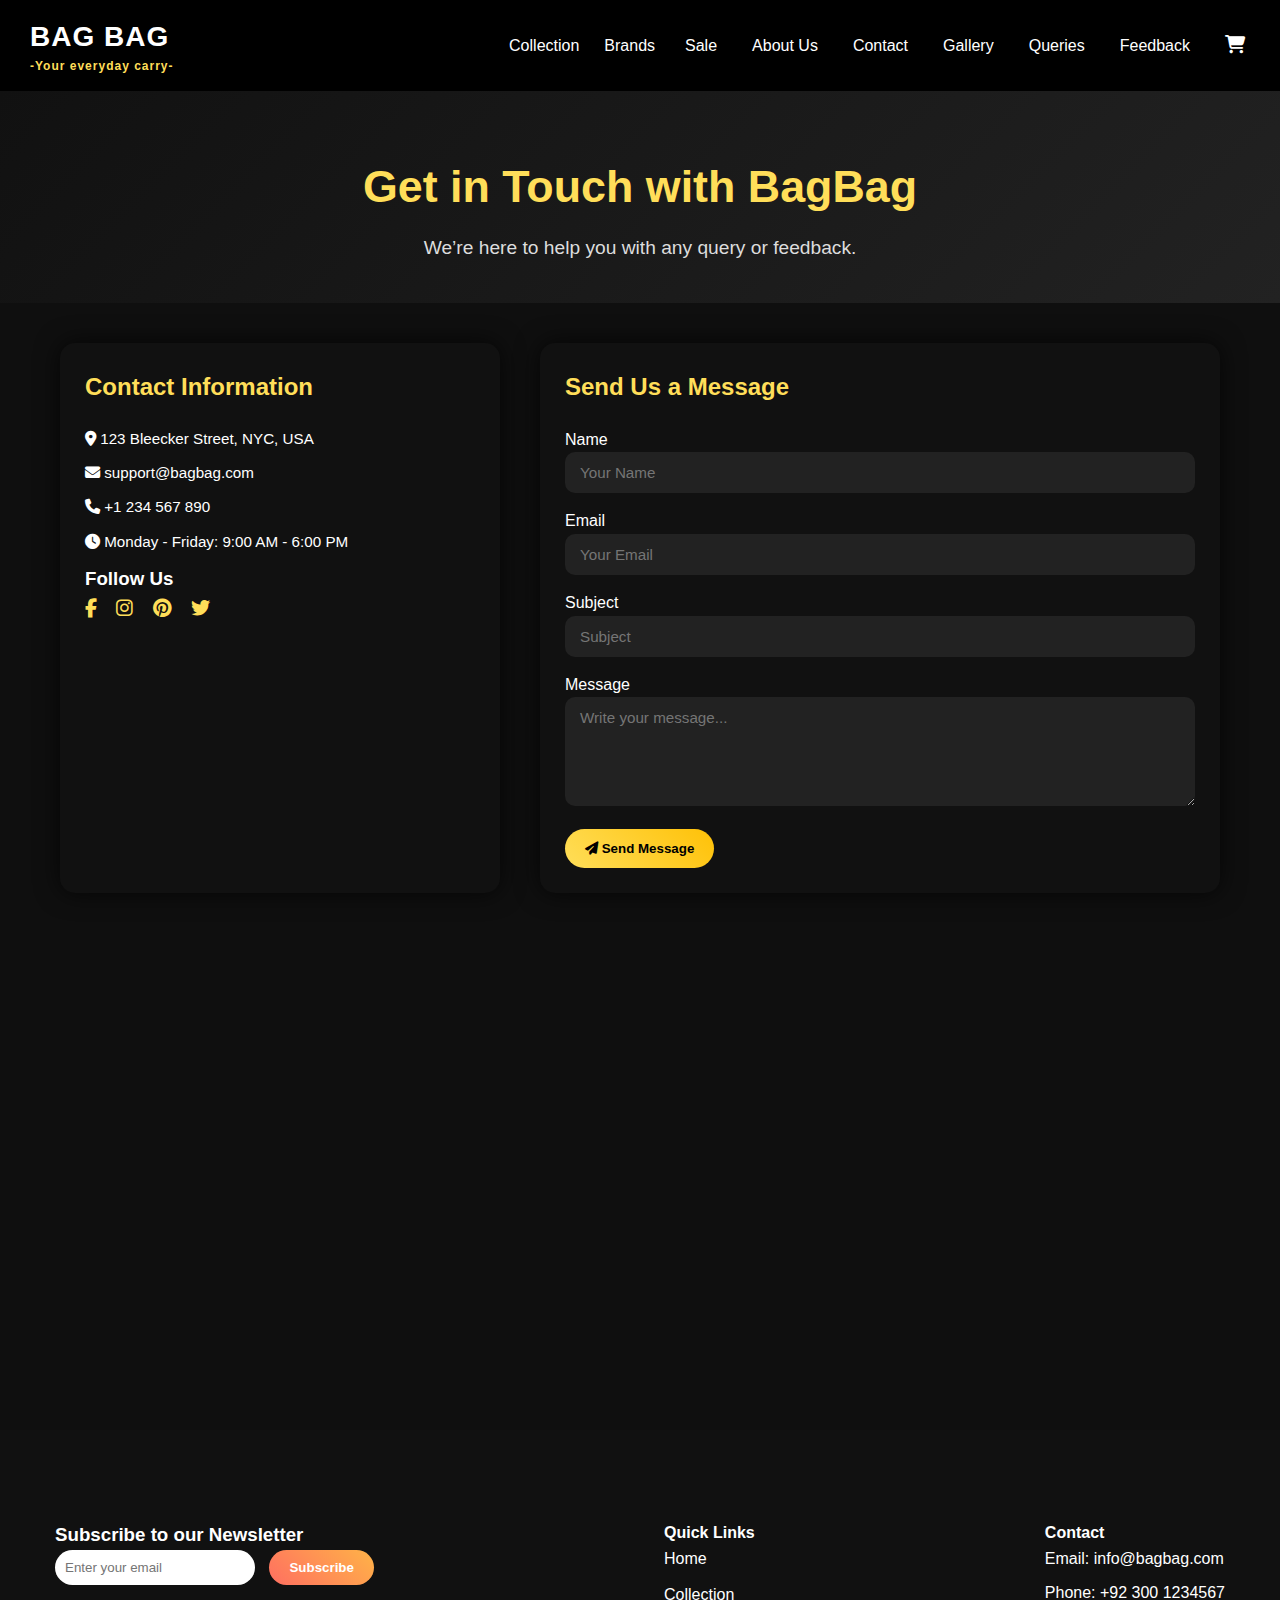
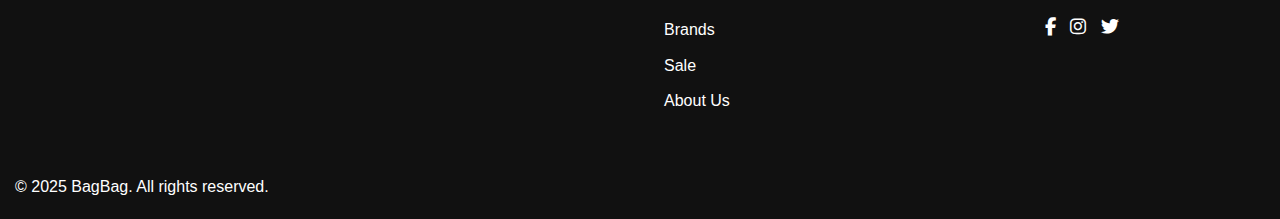
<file: .github/workflows/e-project2/contactus.html>
<!DOCTYPE html>
<html lang="en">
<head>
  <meta charset="UTF-8">
  <meta name="viewport" content="width=device-width, initial-scale=1.0">
  <title>BagBag - Your Everyday Carry</title>
  <link rel="stylesheet" href="style.css">
  <link rel="stylesheet" href="contactus.css">
  <link rel="stylesheet" href="https://cdnjs.cloudflare.com/ajax/libs/font-awesome/6.4.0/css/all.min.css">
</head>
<body>

<!-- ===== NAVBAR ===== -->
<header>
  <nav class="nav">
    <div class="main-logo">
      <a href="#">BAG BAG <span class="sub-logo">-Your everyday carry-</span></a>
    </div>
    <div id="hamburger">☰</div>
    <ul class="nav-links">
      <li class="dropdown">Collection
        <ul class="dropdown-menu">
          <li class="sub-dropdown"><a href="#">Women</a>
            <ul class="sub-menu">
              <li><a href="#">View All</a></li>
              <li><a href="#">Shoulder Bag</a></li>
              <li><a href="#">Tote Bags</a></li>
              <li><a href="#">Crossbody Bag</a></li>
              <li><a href="#">Clutches</a></li>
            </ul>
          </li>
          <li class="sub-dropdown"><a href="#">Men</a>
            <ul class="sub-menu">
              <li><a href="#">Backpacks</a></li>
              <li><a href="#">Messenger Bag</a></li>
              <li><a href="#">All</a></li>
            </ul>
          </li>
          <li><a href="#">Laptop Bags</a></li>
          <li><a href="#">Kids Bags</a></li>
          <li><a href="#">Traveling Bags</a></li>
        </ul>
      </li>
      <li class="dropdown2">Brands
        <ul class="dropdown-menu2">
          <li><a href="#">Tourister</a></li>
          <li><a href="#">Chanel</a></li>
          <li><a href="#">Gucci</a></li>
        </ul>
      </li>
      <li><a href="sale.html">Sale</a></li>
      <li><a href="#about">About Us</a></li>
      <li><a href="#">Contact</a></li>
      <li><a href="gallery.html">Gallery</a></li>
      <li><a href="queires.html">Queries</a></li>
      <li><a href="feedback.html">Feedback</a></li>
      <li class="cart"><a href="#"><i class="fa fa-shopping-cart"></i></a></li>
    </ul>
  </nav>
</header>
<!-- ===== HERO SECTION ===== -->
<section class="contact-hero">
    <h1>Get in Touch with BagBag</h1>
    <p>We’re here to help you with any query or feedback.</p>
</section>

<!-- ===== CONTACT INFO + FORM ===== -->
<section class="contact-container">
    
    <!-- Contact Details -->
    <div class="contact-details">
        <h2>Contact Information</h2>
        <p><i class="fas fa-map-marker-alt"></i> 123 Bleecker Street, NYC, USA</p>
        <p><i class="fas fa-envelope"></i> support@bagbag.com</p>
        <p><i class="fas fa-phone"></i> +1 234 567 890</p>
        <p><i class="fas fa-clock"></i> Monday - Friday: 9:00 AM - 6:00 PM</p>

        <h3>Follow Us</h3>
        <div class="social-links">
            <a href="#"><i class="fab fa-facebook-f"></i></a>
            <a href="#"><i class="fab fa-instagram"></i></a>
            <a href="#"><i class="fab fa-pinterest"></i></a>
            <a href="#"><i class="fab fa-twitter"></i></a>
        </div>
    </div>

    <!-- Contact Form -->
    <div class="contact-form">
        <h2>Send Us a Message</h2>
        <form onsubmit="return validateContactForm()">
            <label>Name</label>
            <input type="text" id="name" placeholder="Your Name" required>

            <label>Email</label>
            <input type="email" id="email" placeholder="Your Email" required>

            <label>Subject</label>
            <input type="text" id="subject" placeholder="Subject" required>

            <label>Message</label>
            <textarea id="message" rows="5" placeholder="Write your message..." required></textarea>

            <button type="submit"><i class="fas fa-paper-plane"></i> Send Message</button>
        </form>
    </div>
</section>

<!-- ===== GOOGLE MAP ===== -->
<section class="map">
    <iframe 
        src="https://www.google.com/maps/embed?pb=!1m18!1m12!1m3!1d3023.534920733861!2d-73.99802458459284!3d40.72951377932839!2m3!1f0!2f0!3f0!3m2!
        1i1024!2i768!4f13.1!3m3!1m2!1s0x89c259af18d5b1df%3A0xa18d06a8a9c91c71!2s123%20Bleecker%20St%2C%20New%20York%2C%20NY%2010012!5e0!3m2!1sen!2sus!4v1692123456789!5m2!1sen!2sus" 
        width="100%" height="400" style="border:0;" allowfullscreen="" loading="lazy">
    </iframe>
</section>
<!-- ===== FOOTER ===== -->
<footer>
  <div class="container footer-container">
    <div class="newsletter">
      <h3>Subscribe to our Newsletter</h3>
      <input type="email" placeholder="Enter your email">
      <button>Subscribe</button>
    </div>
    <div class="footer-links">
      <h4>Quick Links</h4>
      <ul>
        <li><a href="#">Home</a></li>
        <li><a href="#">Collection</a></li>
        <li><a href="#">Brands</a></li>
        <li><a href="#">Sale</a></li>
        <li><a href="#">About Us</a></li>
      </ul>
    </div>
    <div class="footer-contact">
      <h4>Contact</h4>
      <p>Email: info@bagbag.com</p>
      <p>Phone: +92 300 1234567</p>
      <div class="social-icons">
        <a href="#"><i class="fab fa-facebook-f"></i></a>
        <a href="#"><i class="fab fa-instagram"></i></a>
        <a href="#"><i class="fab fa-twitter"></i></a>
      </div>
    </div>
  </div>
  <p class="copyright">© 2025 BagBag. All rights reserved.</p>
</footer>
<script src="contact.js"></script>
<script src="script.js"></script>
</body>
</html>
</file>
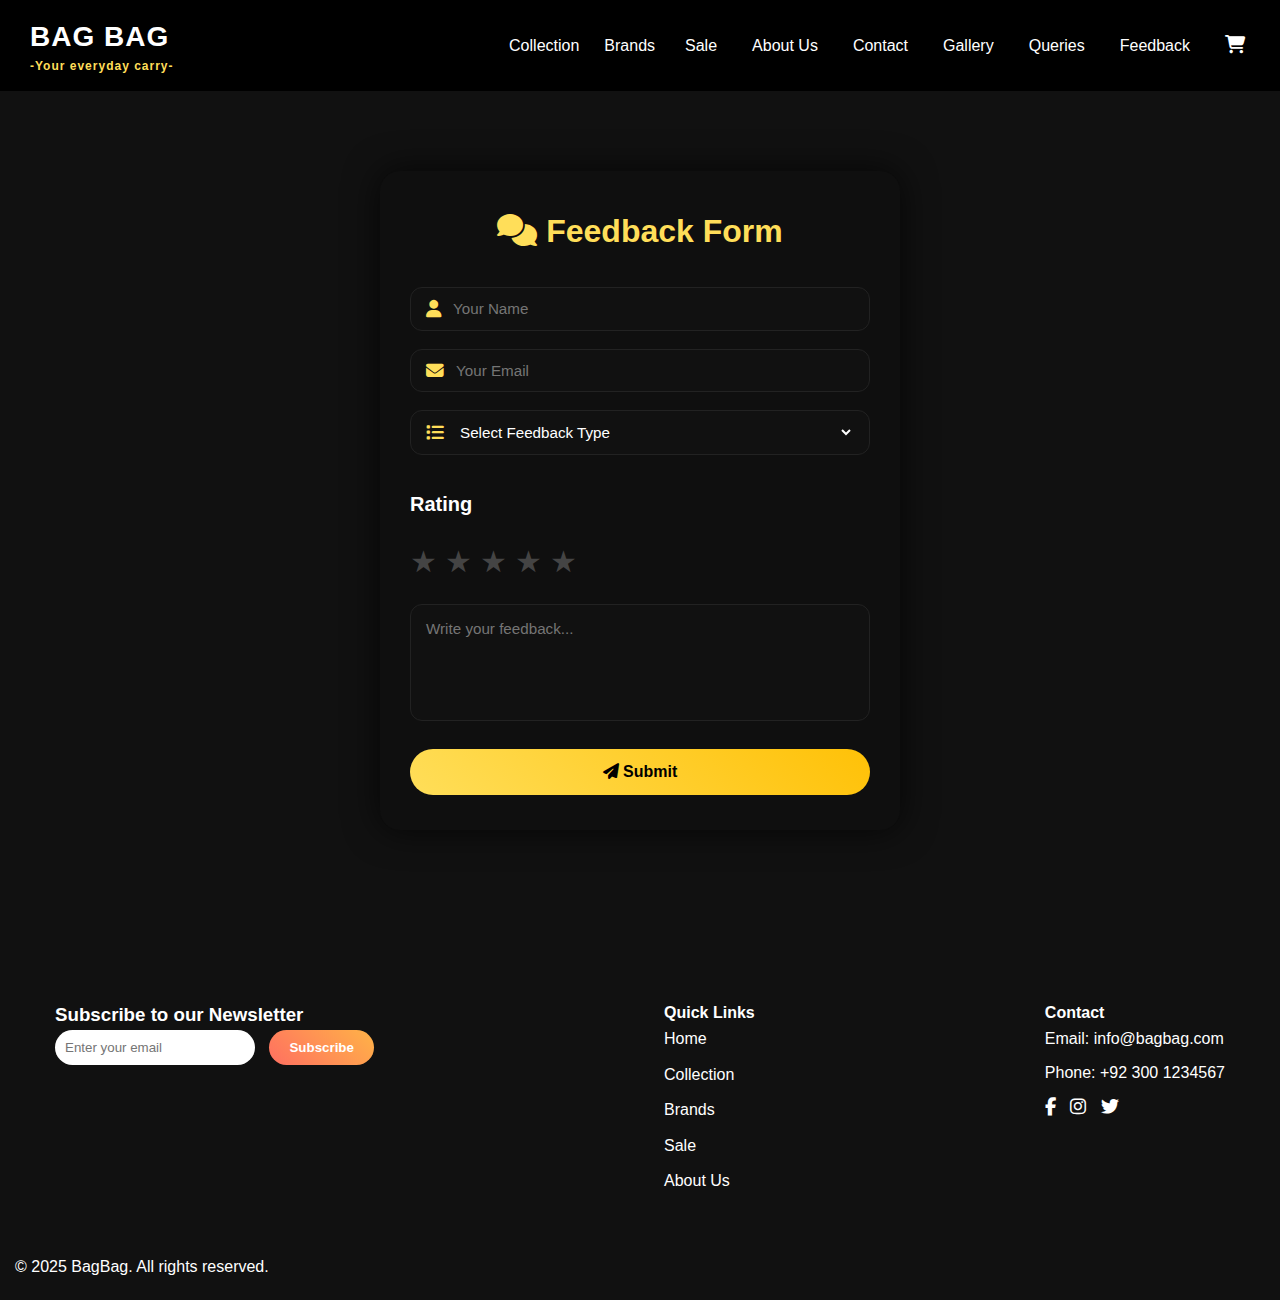
<file: .github/workflows/e-project2/feedback.html>
<!DOCTYPE html>
<html lang="en">
<head>
  <meta charset="UTF-8">
  <meta name="viewport" content="width=device-width, initial-scale=1.0">
  <title>BagBag - Your Everyday Carry</title>
  <link rel="stylesheet" href="style.css">
  <link rel="stylesheet" href="https://cdnjs.cloudflare.com/ajax/libs/font-awesome/6.4.0/css/all.min.css">
  <link rel="stylesheet" href="feedback.css">
</head>
<body>

<!-- ===== NAVBAR ===== -->
<header>
  <nav class="nav">
    <div class="main-logo">
      <a href="#">BAG BAG <span class="sub-logo">-Your everyday carry-</span></a>
    </div>
    <div id="hamburger">☰</div>
    <ul class="nav-links">
      <li class="dropdown">Collection
        <ul class="dropdown-menu">
          <li class="sub-dropdown"><a href="#">Women</a>
            <ul class="sub-menu">
              <li><a href="#">View All</a></li>
              <li><a href="#">Shoulder Bag</a></li>
              <li><a href="#">Tote Bags</a></li>
              <li><a href="#">Crossbody Bag</a></li>
              <li><a href="#">Clutches</a></li>
            </ul>
          </li>
          <li class="sub-dropdown"><a href="#">Men</a>
            <ul class="sub-menu">
              <li><a href="#">Backpacks</a></li>
              <li><a href="#">Messenger Bag</a></li>
              <li><a href="#">All</a></li>
            </ul>
          </li>
          <li><a href="#">Laptop Bags</a></li>
          <li><a href="#">Kids Bags</a></li>
          <li><a href="#">Traveling Bags</a></li>
        </ul>
      </li>
      <li class="dropdown2">Brands
        <ul class="dropdown-menu2">
          <li><a href="#">Tourister</a></li>
          <li><a href="#">Chanel</a></li>
          <li><a href="#">Gucci</a></li>
        </ul>
      </li>
      <li><a href="sale.html">Sale</a></li>
      <li><a href="#about">About Us</a></li>
      <li><a href="#">Contact</a></li>
      <li><a href="gallery.html">Gallery</a></li>
      <li><a href="queires.html">Queries</a></li>
      <li><a href="feedback.html">Feedback</a></li>
      <li class="cart"><a href="#"><i class="fa fa-shopping-cart"></i></a></li>
    </ul>
  </nav>
</header>
<!-- Feedback -->
 <div class="feedback-wrapper">

    <div class="feedback-title"><i class="fa-solid fa-comments"></i> Feedback Form</div>

    <form class="feedback-form" onsubmit="return submitFeedback();">

        <div class="input-group">
            <i class="fa-solid fa-user"></i>
            <input type="text" id="name" placeholder="Your Name" required>
        </div>

        <div class="input-group">
            <i class="fa-solid fa-envelope"></i>
            <input type="email" id="email" placeholder="Your Email" required>
        </div>

        <div class="input-group">
            <i class="fa-solid fa-list"></i>
            <select id="type" required>
                <option disabled selected>Select Feedback Type</option>
                <option>Website Experience</option>
                <option>Product Quality</option>
                <option>Delivery Experience</option>
                <option>Customer Service</option>
                <option>Other</option>
            </select>
        </div>

        <label style="font-size:20px; margin-top:15px;"><b>Rating</b></label>
        <div class="stars">
            <span class="star" onclick="rate(1)">★</span>
            <span class="star" onclick="rate(2)">★</span>
            <span class="star" onclick="rate(3)">★</span>
            <span class="star" onclick="rate(4)">★</span>
            <span class="star" onclick="rate(5)">★</span>
        </div>

        <textarea id="message" rows="5" placeholder="Write your feedback..." required></textarea>

        <button class="feedback-btn"><i class="fa-solid fa-paper-plane"></i> Submit</button>

    </form>

</div>
<!-- Feedbackend -->
 
<!-- ===== FOOTER ===== -->
<footer>
  <div class="container footer-container">
    <div class="newsletter">
      <h3>Subscribe to our Newsletter</h3>
      <input type="email" placeholder="Enter your email">
      <button>Subscribe</button>
    </div>
    <div class="footer-links">
      <h4>Quick Links</h4>
      <ul>
        <li><a href="#">Home</a></li>
        <li><a href="#">Collection</a></li>
        <li><a href="#">Brands</a></li>
        <li><a href="#">Sale</a></li>
        <li><a href="#">About Us</a></li>
      </ul>
    </div>
    <div class="footer-contact">
      <h4>Contact</h4>
      <p>Email: info@bagbag.com</p>
      <p>Phone: +92 300 1234567</p>
      <div class="social-icons">
        <a href="#"><i class="fab fa-facebook-f"></i></a>
        <a href="#"><i class="fab fa-instagram"></i></a>
        <a href="#"><i class="fab fa-twitter"></i></a>
      </div>
    </div>
  </div>
  <p class="copyright">© 2025 BagBag. All rights reserved.</p>
</footer>

<script src="script.js"></script>
</body>
</html>
</file>
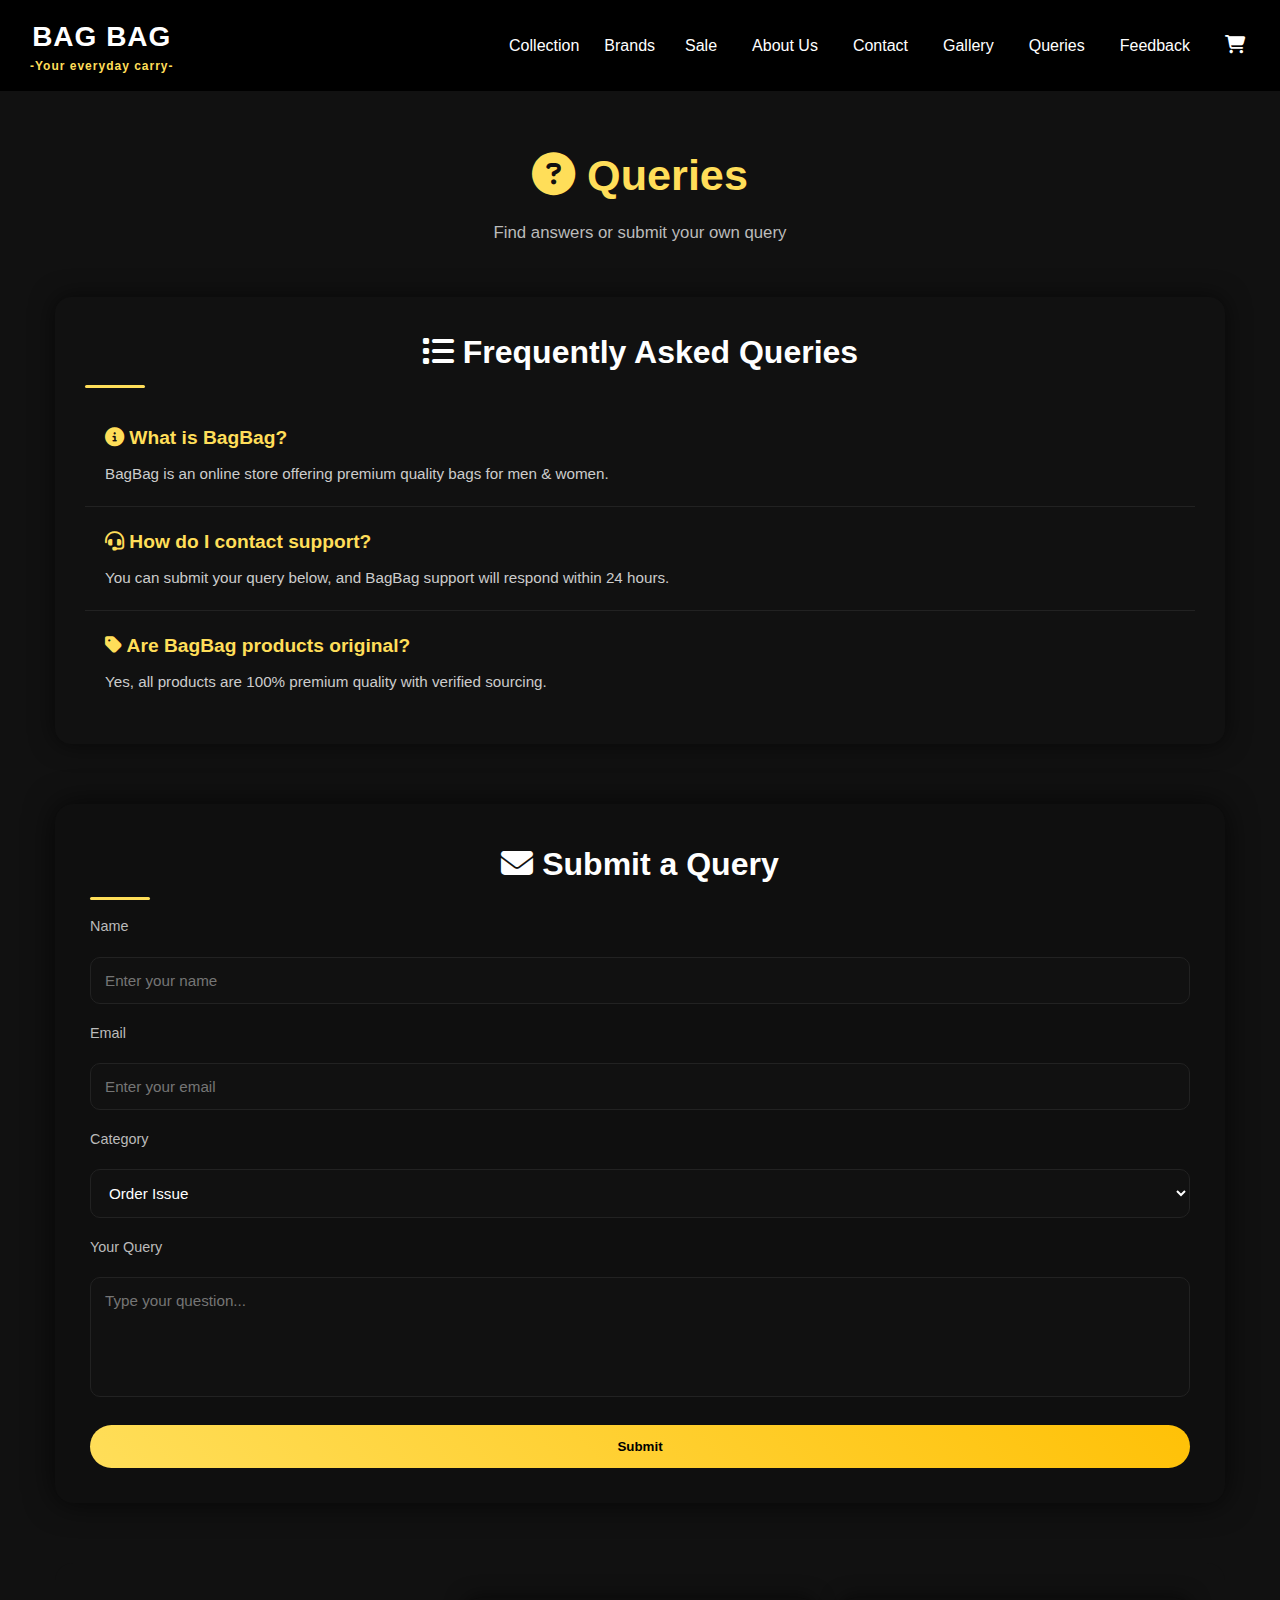
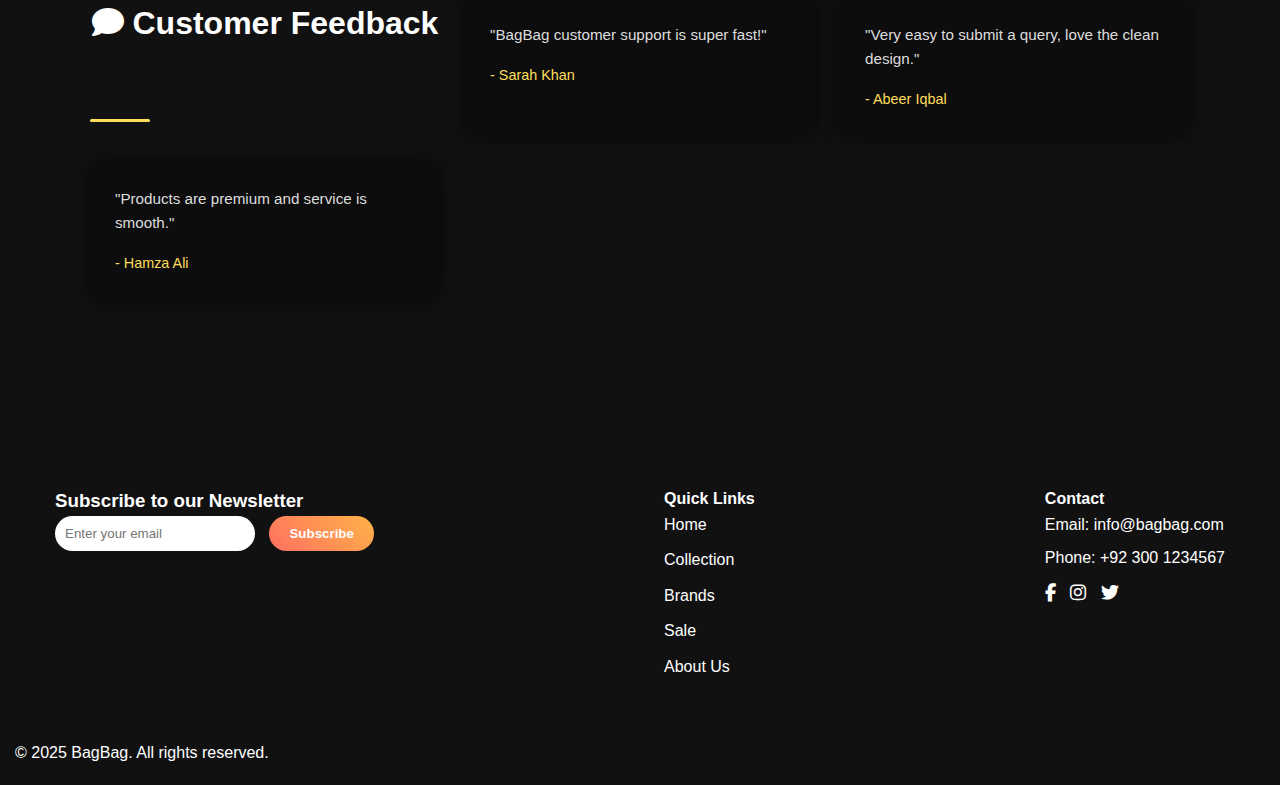
<file: .github/workflows/e-project2/queires.html>
<!DOCTYPE html>
<html lang="en">
<head>
    <meta charset="UTF-8">
    <meta name="viewport" content="width=device-width, initial-scale=1.0">
    <title>Document</title>
</head>
<link rel="stylesheet" href="queroes.css">
 <link rel="stylesheet" href="style.css">
  <link rel="stylesheet" href="https://cdnjs.cloudflare.com/ajax/libs/font-awesome/6.4.0/css/all.min.css">
<body>
    <!-- ===== NAVBAR ===== -->
<header>
  <nav class="nav">
    <div class="main-logo">
      <a href="#">BAG BAG <span class="sub-logo">-Your everyday carry-</span></a>
    </div>
    <div id="hamburger">☰</div>
    <ul class="nav-links">
      <li class="dropdown">Collection
        <ul class="dropdown-menu">
          <li class="sub-dropdown"><a href="#">Women</a>
            <ul class="sub-menu">
              <li><a href="#">View All</a></li>
              <li><a href="#">Shoulder Bag</a></li>
              <li><a href="#">Tote Bags</a></li>
              <li><a href="#">Crossbody Bag</a></li>
              <li><a href="#">Clutches</a></li>
            </ul>
          </li>
          <li class="sub-dropdown"><a href="#">Men</a>
            <ul class="sub-menu">
              <li><a href="#">Backpacks</a></li>
              <li><a href="#">Messenger Bag</a></li>
              <li><a href="#">All</a></li>
            </ul>
          </li>
          <li><a href="#">Laptop Bags</a></li>
          <li><a href="#">Kids Bags</a></li>
          <li><a href="#">Traveling Bags</a></li>
        </ul>
      </li>
      <li class="dropdown2">Brands
        <ul class="dropdown-menu2">
          <li><a href="#">Tourister</a></li>
          <li><a href="#">Chanel</a></li>
          <li><a href="#">Gucci</a></li>
        </ul>
      </li>
      <li><a href="#">Sale</a></li>
      <li><a href="#about">About Us</a></li>
      <li><a href="#">Contact</a></li>
      <li><a href="gallery.html">Gallery</a></li>
      <li><a href="queires.html">Queries</a></li>
      <li><a href="feedback.html">Feedback</a></li>
      <li class="cart"><a href="#"><i class="fa fa-shopping-cart"></i></a></li>
    </ul>
  </nav>
</header>

    <!-- Queries -->
    <div class="container">
        <header>
            <h1><i class="fa-solid fa-circle-question"></i> Queries</h1>
            <p>Find answers or submit your own query</p>
        </header>

        <!-- FREQUENT QUERIES -->
        <section class="queries-section">
            <h2><i class="fa-solid fa-list"></i> Frequently Asked Queries</h2>

            <div class="query-item">
                <h3><i class="fa-solid fa-circle-info"></i> What is BagBag?</h3>
                <p>BagBag is an online store offering premium quality bags for men & women.</p>
            </div>

            <div class="query-item">
                <h3><i class="fa-solid fa-headset"></i> How do I contact support?</h3>
                <p>You can submit your query below, and BagBag support will respond within 24 hours.</p>
            </div>

            <div class="query-item">
                <h3><i class="fa-solid fa-tag"></i> Are BagBag products original?</h3>
                <p>Yes, all products are 100% premium quality with verified sourcing.</p>
            </div>
        </section>

        <!-- FORM SECTION -->
        <section class="form-section">
            <h2><i class="fa-solid fa-envelope"></i> Submit a Query</h2>
            <form>
                <label>Name</label>
                <input type="text" placeholder="Enter your name" required>

                <label>Email</label>
                <input type="email" placeholder="Enter your email" required>

                <label>Category</label>
                <select>
                    <option>Order Issue</option>
                    <option>Product Info</option>
                    <option>Shipping</option>
                    <option>Return/Refund</option>
                    <option>Other</option>
                </select>

                <label>Your Query</label>
                <textarea placeholder="Type your question..."></textarea>

                <button type="submit">Submit</button>
            </form>
        </section>

        <!-- TESTIMONIALS -->
        <section class="testimonials-section">
            <h2><i class="fa-solid fa-comment"></i> Customer Feedback</h2>

            <div class="testimonial">
                <p>"BagBag customer support is super fast!"</p>
                <cite>- Sarah Khan</cite>
            </div>

            <div class="testimonial">
                <p>"Very easy to submit a query, love the clean design."</p>
                <cite>- Abeer Iqbal</cite>
            </div>

            <div class="testimonial">
                <p>"Products are premium and service is smooth."</p>
                <cite>- Hamza Ali</cite>
            </div>
        </section>

    </div>
        <!-- Queriesend? -->
         <!-- ===== FOOTER ===== -->
<footer>
  <div class="container footer-container">
    <div class="newsletter">
      <h3>Subscribe to our Newsletter</h3>
      <input type="email" placeholder="Enter your email">
      <button>Subscribe</button>
    </div>
    <div class="footer-links">
      <h4>Quick Links</h4>
      <ul>
        <li><a href="#">Home</a></li>
        <li><a href="#">Collection</a></li>
        <li><a href="#">Brands</a></li>
        <li><a href="#">Sale</a></li>
        <li><a href="#">About Us</a></li>
      </ul>
    </div>
    <div class="footer-contact">
      <h4>Contact</h4>
      <p>Email: info@bagbag.com</p>
      <p>Phone: +92 300 1234567</p>
      <div class="social-icons">
        <a href="#"><i class="fab fa-facebook-f"></i></a>
        <a href="#"><i class="fab fa-instagram"></i></a>
        <a href="#"><i class="fab fa-twitter"></i></a>
      </div>
    </div>
  </div>
  <p class="copyright">© 2025 BagBag. All rights reserved.</p>
</footer>
<script src="script.js"></script>
</body>
</html>
</file>
<file: .github/workflows/e-project2/style.css>
/* ===== GLOBAL ===== */
* {
    margin: 0;
    padding: 0;
    box-sizing: border-box;
    font-family: 'Poppins', sans-serif;
}

body {
    background: #111;
    color: #fff;
    line-height: 1.6;
}

/* ===== NAVBAR ===== */
.nav {
    display: flex;
    justify-content: space-between;
    align-items: center;
    padding: 15px 30px;
    position: relative;
    background: #000;
}

.main-logo a {
    font-size: 28px;
    font-weight: 700;
    color: #fff;
    text-decoration: none;
    letter-spacing: 1px;
}

.sub-logo {
    font-size: 12px;
    display: block;
    color: #ffde59;
    margin-top: -3px;
}

#hamburger {
    font-size: 30px;
    cursor: pointer;
    display: none;
    color: #fff;
}

.nav-links {
    display: flex;
    align-items: center;
    gap: 25px;
    list-style: none;
}

.nav-links li {
    position: relative;
    font-size: 16px;
}

.nav-links a {
    text-decoration: none;
    color: #fff;
    padding: 8px 5px;
    display: block;
    transition: color 0.3s;
}

.nav-links a:hover {
    color: #ffde59;
}

.nav-links a::after {
    content: '';
    position: absolute;
    width: 0%;
    height: 2px;
    bottom: 0;
    left: 0;
    background-color: #ffde59;
    transition: 0.4s;
}

.nav-links a:hover::after {
    width: 100%;
}

/* ===== DROPDOWNS ===== */
.dropdown-menu,
.dropdown-menu2,
.sub-menu {
    position: absolute;
    top: 100%;
    left: 50%;
    transform: translateX(-50%);
    background: #111;
    min-width: 180px;
    border-radius: 8px;
    padding: 0;
    opacity: 0;
    visibility: hidden;
    transition: all 0.4s ease;
    z-index: 10;
}

.dropdown:hover .dropdown-menu,
.dropdown2:hover .dropdown-menu2,
.sub-dropdown:hover .sub-menu {
    opacity: 1;
    visibility: visible;
}

.dropdown-menu li,
.dropdown-menu2 li,
.sub-menu li {
    text-align: center;
}

.dropdown-menu li a,
.dropdown-menu2 li a,
.sub-menu li a {
    display: block;
    padding: 12px 15px;
    color: #fff;
    font-size: 15px;
    transition: background 0.3s;
}

.dropdown-menu li a:hover,
.dropdown-menu2 li a:hover,
.sub-menu li a:hover {
    background: #222;
    color: #ffde59;
}

/* ===== CART ICON ===== */
.cart a {
    font-size: 18px;
}

/* ===== BANNER / SLIDER ===== */
.banner {
    position: relative;
    width: 100%;
    height: 500px;
    overflow: hidden;
}

.banner-video {
    width: 100%;
    height: 100%;
    object-fit: cover;
}

.banner-overlay {
    position: absolute;
    top: 50%;
    left: 50%;
    transform: translate(-50%, -50%);
    text-align: center;
}

.banner-overlay h1 {
    font-size: 48px;
    color: #fff;
    margin-bottom: 15px;
}

.banner-overlay p {
    font-size: 20px;
    margin-bottom: 20px;
}

.banner-overlay .btn {
    padding: 12px 25px;
    background: linear-gradient(45deg, #ff6f61, #ffb347);
    color: #fff;
    border-radius: 50px;
    font-weight: 600;
    text-decoration: none;
}

/* ===== CONTAINERS ===== */
.container {
    max-width: 1200px;
    margin: 50px auto;
    padding: 0 15px;
}

.container h2 {
    text-align: center;
    margin-bottom: 25px;
    font-size: 32px;
}

/* ===== MISSION / VISION ===== */
.mission-vision {
    display: flex;
    justify-content: space-around;
    flex-wrap: wrap;
    gap: 20px;
    margin-top: 20px;
}

.mission, .vision {
    background: #222;
    padding: 20px;
    border-radius: 12px;
    width: 45%;
}

/* ===== CARDS ===== */
.grid {
    display: flex;
    gap: 20px;
    flex-wrap: wrap;
    justify-content: center;
}

.card {
    background: #222;
    border-radius: 12px;
    padding: 15px;
    width: 300px;
    text-align: center;
    transition: transform 0.3s, box-shadow 0.3s;
    cursor: pointer;
}

.card:hover {
    transform: translateY(-5px);
    box-shadow: 0 8px 20px rgba(255,222,89,0.4);
}

.card img {
    width: 100%;
    border-radius: 12px;
    margin-bottom: 10px;
}

.card h4 {
    font-size: 18px;
    margin-bottom: 5px;
}

.card p {
    font-size: 14px;
    margin-bottom: 10px;
}

.card .price {
    font-weight: 600;
    color: #ffde59;
    margin-bottom: 10px;
}

.btn {
    display: inline-block;
    padding: 10px 20px;
    background: linear-gradient(45deg, #ff6f61, #ffb347);
    color: #fff;
    border-radius: 50px;
    font-weight: 600;
    text-decoration: none;
    transition: background 0.3s;
}

.btn:hover {
    background: linear-gradient(45deg, #ffb347, #ff6f61);
}

/* ===== FOOTER ===== */
footer {
    background: #111;
    padding: 40px 15px 20px;
    margin-top: 50px;
    color: #fff;
}

.footer-container {
    display: flex;
    justify-content: space-between;
    flex-wrap: wrap;
    gap: 30px;
}

.footer-links ul, .footer-contact .social-icons {
    list-style: none;
    padding: 0;
}

.footer-links ul li {
    margin-bottom: 10px;
}

.footer-links ul li a {
    color: #fff;
    text-decoration: none;
}

.footer-links ul li a:hover {
    color: #ffde59;
}

.footer-contact p {
    margin-bottom: 8px;
}

.social-icons a {
    color: #fff;
    margin-right: 10px;
    font-size: 18px;
}

.social-icons a:hover {
    color: #ffde59;
}

/* Newsletter */
.newsletter input {
    padding: 10px;
    width: 200px;
    border-radius: 50px;
    border: none;
    margin-right: 10px;
}

.newsletter button {
    padding: 10px 20px;
    border: none;
    border-radius: 50px;
    background: linear-gradient(45deg, #ff6f61, #ffb347);
    color: #fff;
    font-weight: 600;
    cursor: pointer;
}

.newsletter button:hover {
    background: linear-gradient(45deg, #ffb347, #ff6f61);
}

/* ===== RESPONSIVE ===== */
@media (max-width: 900px) {
    #hamburger {
        display: block;
    }

    .nav-links {
        position: fixed;
        top: 0;
        right: -100%;
        height: 100vh;
        width: 260px;
        background: #000;
        flex-direction: column;
        gap: 0;
        padding-top: 90px;
        transition: right 0.4s ease;
        z-index: 100;
    }

    .nav-links.show {
        right: 0;
    }

    .nav-links li {
        width: 100%;
        text-align: center;
        padding: 15px 0;
    }

    .dropdown-menu,
    .dropdown-menu2,
    .sub-menu {
        position: relative;
        opacity: 1;
        visibility: visible;
        width: 100%;
        box-shadow: none;
        border-radius: 0;
        transform: none;
    }

    .mission, .vision {
        width: 100%;
    }

    .grid {
        justify-content: center;
    }
}
/* About Section */
#about {
    padding: 50px 0;
}

.section-title {
    text-align: center;
    font-size: 36px;
    margin-bottom: 40px;
    color: #ffde59;
}

.about-card-wrapper {
    display: flex;
    justify-content: center;
    margin-bottom: 40px;
}

.about-card {
    background: #222;
    padding: 30px;
    border-radius: 15px;
    max-width: 900px;
    transition: transform 0.3s, box-shadow 0.3s;
}

.about-card:hover {
    transform: translateY(-5px);
    box-shadow: 0 10px 30px rgba(255, 222, 89, 0.4);
}

.about-card h2 {
    font-size: 24px;
    margin-bottom: 15px;
    color: #ffde59;
}

.about-card p {
    font-size: 16px;
    line-height: 1.6;
    color: #ddd;
}

.about-grid {
    display: flex;
    justify-content: space-between;
    gap: 20px;
    flex-wrap: wrap;
}

.about-grid .about-card {
    flex: 1 1 45%;
    background: #1b1b1b;
}

/* Hover effect for mission/vision cards */
.about-grid .about-card:hover {
    transform: translateY(-5px);
    box-shadow: 0 8px 25px rgba(255, 222, 89, 0.3);
}

/* Responsive */
@media (max-width: 900px) {
    .about-grid {
        flex-direction: column;
    }

    .about-grid .about-card {
        flex: 1 1 100%;
    }
}
/* Sponsored Products */
#sponsored .product-grid {
    display: flex;
    gap: 20px;
    justify-content: center;
    flex-wrap: wrap;
}

.card.sponsored {
    position: relative;
    background: #1b1b1b;
    padding: 20px;
    border-radius: 12px;
    width: 300px;
    transition: transform 0.3s, box-shadow 0.3s;
}

.card.sponsored:hover {
    transform: translateY(-5px);
    box-shadow: 0 10px 25px rgba(255, 222, 89, 0.3);
}

.card.sponsored img {
    width: 100%;
    border-radius: 10px;
    margin-bottom: 15px;
}

.card.sponsored .badge {
    position: absolute;
    top: 10px;
    left: 10px;
    background: #ffde59;
    color: #000;
    padding: 5px 12px;
    font-weight: 600;
    border-radius: 20px;
    font-size: 0.8rem;
}
/* Most Viewed Products */
.product-grid {
  display: grid;
  grid-template-columns: repeat(3, 1fr);
  gap: 20px;
  margin-top: 20px;
}

.view-card {
  position: relative;
  overflow: hidden;
  border-radius: 10px;
  background: #111;
  transition: transform 0.3s ease, box-shadow 0.3s ease;
}

.view-card img {
  width: 100%;
  height: 250px;
  object-fit: cover;
  transition: transform 0.3s ease;
}

.view-card:hover img {
  transform: scale(1.05);
}

.view-info {
  position: absolute;
  bottom: 0;
  width: 100%;
  background: rgba(0,0,0,0.6);
  color: #fff;
  padding: 10px;
  text-align: center;
}

.view-info h5 {
  margin: 0 0 5px 0;
  font-size: 16px;
}

.view-info .rating {
  color: #fff;
  font-size: 14px;
}
</file>
<file: .github/workflows/e-project2/contactus.css>
/* ===== GENERAL ===== */
body {
    margin: 0;
    font-family: 'Poppins', sans-serif;
    background: #0f0f0f;
    color: #fff;
}



/* ===== HERO ===== */
.contact-hero {
    text-align: center;
    padding: 60px 20px 40px;
    background: linear-gradient(135deg, #111 0%, #222 100%);
}

.contact-hero h1 {
    font-size: 2.8rem;
    margin-bottom: 10px;
    color: #ffde59;
}

.contact-hero p {
    font-size: 1.2rem;
    color: #ddd;
}

/* ===== CONTACT CONTAINER ===== */
.contact-container {
    display: flex;
    gap: 40px;
    padding: 40px 60px;
    flex-wrap: wrap;
}

/* Contact Details */
.contact-details {
    flex: 1 1 300px;
    background: #111;
    padding: 25px;
    border-radius: 15px;
    box-shadow: 0 0 25px rgba(0,0,0,0.7);
}

.contact-details h2 {
    color: #ffde59;
    margin-bottom: 20px;
}

.contact-details p {
    margin: 10px 0;
    font-size: 0.95rem;
}

.contact-details .social-links a {
    color: #ffde59;
    font-size: 1.2rem;
    margin-right: 15px;
    transition: 0.3s;
}

.contact-details .social-links a:hover {
    color: #fff;
}

/* Contact Form */
.contact-form {
    flex: 2 1 400px;
    background: #111;
    padding: 25px;
    border-radius: 15px;
    box-shadow: 0 0 25px rgba(0,0,0,0.7);
}

.contact-form h2 {
    color: #ffde59;
    margin-bottom: 20px;
}

.contact-form input,
.contact-form textarea {
    width: 100%;
    padding: 12px 15px;
    margin-bottom: 15px;
    border-radius: 10px;
    border: none;
    background: #222;
    color: #fff;
    font-size: 0.95rem;
}

.contact-form input:focus,
.contact-form textarea:focus {
    outline: 2px solid #ffde59;
}

.contact-form button {
    padding: 12px 20px;
    border: none;
    border-radius: 30px;
    background: linear-gradient(45deg, #ffde59, #ffc107);
    color: #000;
    font-weight: 600;
    cursor: pointer;
    transition: 0.3s;
}

.contact-form button:hover {
    transform: translateY(-2px);
    box-shadow: 0 10px 25px rgba(255,222,89,0.4);
}

/* ===== MAP ===== */
.map {
    margin: 40px 0;
}


/* ===== RESPONSIVE ===== */
@media (max-width: 900px) {
    .contact-container {
        flex-direction: column;
        padding: 20px;
    }
}
</file>
<file: .github/workflows/e-project2/feedback.css>
/* ===== FEEDBACK WRAPPER ===== */
.feedback-wrapper {
    max-width: 520px;
    margin: 80px auto;
    padding: 35px 30px;
    background: #0f0f0f;
    border-radius: 20px;
    box-shadow: 0 0 35px rgba(0,0,0,0.7);
    color: #fff;
    font-family: "Poppins", sans-serif;
}

/* ===== TITLE ===== */
.feedback-title {
    text-align: center;
    font-size: 2rem;
    font-weight: 600;
    color: #ffde59;
    margin-bottom: 30px;
}

/* ===== FORM ===== */
.feedback-form {
    display: flex;
    flex-direction: column;
    gap: 18px;
}

/* ===== INPUT GROUP ===== */
.input-group {
    display: flex;
    align-items: center;
    background: #111;
    border: 1px solid #222;
    border-radius: 12px;
    padding: 12px 15px;
    transition: 0.3s;
}

.input-group i {
    color: #ffde59;
    margin-right: 12px;
    font-size: 1.1rem;
}

.input-group input,
.input-group select {
    background: transparent;
    border: none;
    outline: none;
    color: #fff;
    width: 100%;
    font-size: 0.95rem;
}

.input-group:focus-within {
    border-color: #ffde59;
    box-shadow: 0 0 10px rgba(255,222,89,0.3);
}

/* ===== TEXTAREA ===== */
textarea {
    background: #111;
    border: 1px solid #222;
    border-radius: 12px;
    padding: 15px;
    color: #fff;
    resize: none;
    font-size: 0.95rem;
}

textarea:focus {
    outline: none;
    border-color: #ffde59;
    box-shadow: 0 0 10px rgba(255,222,89,0.3);
}

/* ===== STARS ===== */
.stars {
    display: flex;
    gap: 8px;
    font-size: 30px;
    cursor: pointer;
}

.star {
    color: #444;
    transition: color 0.3s, transform 0.2s;
}

.star:hover {
    transform: scale(1.1);
}

.star.active {
    color: #ffde59;
}

/* ===== BUTTON ===== */
.feedback-btn {
    margin-top: 10px;
    padding: 14px;
    border: none;
    border-radius: 30px;
    background: linear-gradient(45deg, #ffde59, #ffc107);
    color: #000;
    font-size: 1rem;
    font-weight: 600;
    cursor: pointer;
    transition: 0.3s;
}

.feedback-btn:hover {
    transform: translateY(-2px);
    box-shadow: 0 10px 25px rgba(255,222,89,0.4);
}

/* ===== RESPONSIVE ===== */
@media (max-width: 600px) {
    .feedback-wrapper {
        margin: 40px 15px;
        padding: 25px 20px;
    }
}
</file>
<file: .github/workflows/e-project2/queroes.css>
/* ===== GENERAL RESET ===== */
* {
    margin: 0;
    padding: 0;
    box-sizing: border-box;
    font-family: "Poppins", sans-serif;
}

body {
    background: #0b0b0b;
    color: #eaeaea;
}

/* ===== CONTAINER ===== */
.container {
    max-width: 1100px;
    margin: 60px auto;
    padding: 40px 25px;
}

/* ===== PAGE HEADER ===== */
header {
    text-align: center;
    margin-bottom: 50px;
}

header h1 {
    font-size: 2.7rem;
    color: #ffde59;
    margin-bottom: 10px;
}

header p {
    color: #bbb;
    font-size: 1.05rem;
}

/* ===== SECTION COMMON ===== */
section {
    margin-bottom: 60px;
}

section h2 {
    font-size: 1.8rem;
    margin-bottom: 25px;
    color: #fff;
    position: relative;
}

section h2::after {
    content: "";
    width: 60px;
    height: 3px;
    background: #ffde59;
    position: absolute;
    left: 0;
    bottom: -10px;
    border-radius: 10px;
}

/* ===== QUERIES SECTION ===== */
.queries-section {
    background: #111;
    padding: 30px;
    border-radius: 16px;
    box-shadow: 0 0 25px rgba(0,0,0,0.6);
}

.query-item {
    padding: 20px;
    border-bottom: 1px solid #222;
}

.query-item:last-child {
    border-bottom: none;
}

.query-item h3 {
    font-size: 1.2rem;
    color: #ffde59;
    margin-bottom: 8px;
}

.query-item p {
    color: #ccc;
    font-size: 0.95rem;
    line-height: 1.6;
}

/* ===== FORM SECTION ===== */
.form-section {
    background: #0f0f0f;
    padding: 35px;
    border-radius: 18px;
    box-shadow: 0 0 30px rgba(0,0,0,0.7);
}

.form-section form {
    display: flex;
    flex-direction: column;
    gap: 18px;
}

.form-section label {
    font-size: 0.9rem;
    color: #bbb;
}

.form-section input,
.form-section select,
.form-section textarea {
    background: #111;
    border: 1px solid #222;
    border-radius: 10px;
    padding: 14px;
    color: #fff;
    font-size: 0.95rem;
}

.form-section textarea {
    resize: none;
    min-height: 120px;
}

.form-section input:focus,
.form-section select:focus,
.form-section textarea:focus {
    outline: none;
    border-color: #ffde59;
    box-shadow: 0 0 8px rgba(255, 222, 89, 0.3);
}

/* ===== SUBMIT BUTTON ===== */
.form-section button {
    margin-top: 10px;
    padding: 14px;
    border: none;
    border-radius: 30px;
    background: linear-gradient(45deg, #ffde59, #ffc107);
    color: #000;
    font-weight: 600;
    cursor: pointer;
    transition: transform 0.3s, box-shadow 0.3s;
}

.form-section button:hover {
    transform: translateY(-2px);
    box-shadow: 0 8px 20px rgba(255, 222, 89, 0.4);
}

/* ===== TESTIMONIALS ===== */
.testimonials-section {
    background: #111;
    padding: 35px;
    border-radius: 18px;
    display: grid;
    grid-template-columns: repeat(auto-fit, minmax(260px, 1fr));
    gap: 25px;
}

.testimonial {
    background: #0d0d0d;
    padding: 25px;
    border-radius: 14px;
    box-shadow: 0 0 20px rgba(0,0,0,0.6);
    transition: transform 0.3s;
}

.testimonial:hover {
    transform: translateY(-5px);
}

.testimonial p {
    font-size: 0.95rem;
    color: #ddd;
    margin-bottom: 15px;
    line-height: 1.6;
}

.testimonial cite {
    font-style: normal;
    font-size: 0.9rem;
    color: #ffde59;
}

/* ===== RESPONSIVE ===== */
@media (max-width: 768px) {
    header h1 {
        font-size: 2.2rem;
    }

    section h2 {
        font-size: 1.5rem;
    }

    .container {
        padding: 25px 18px;
    }
}
</file>
